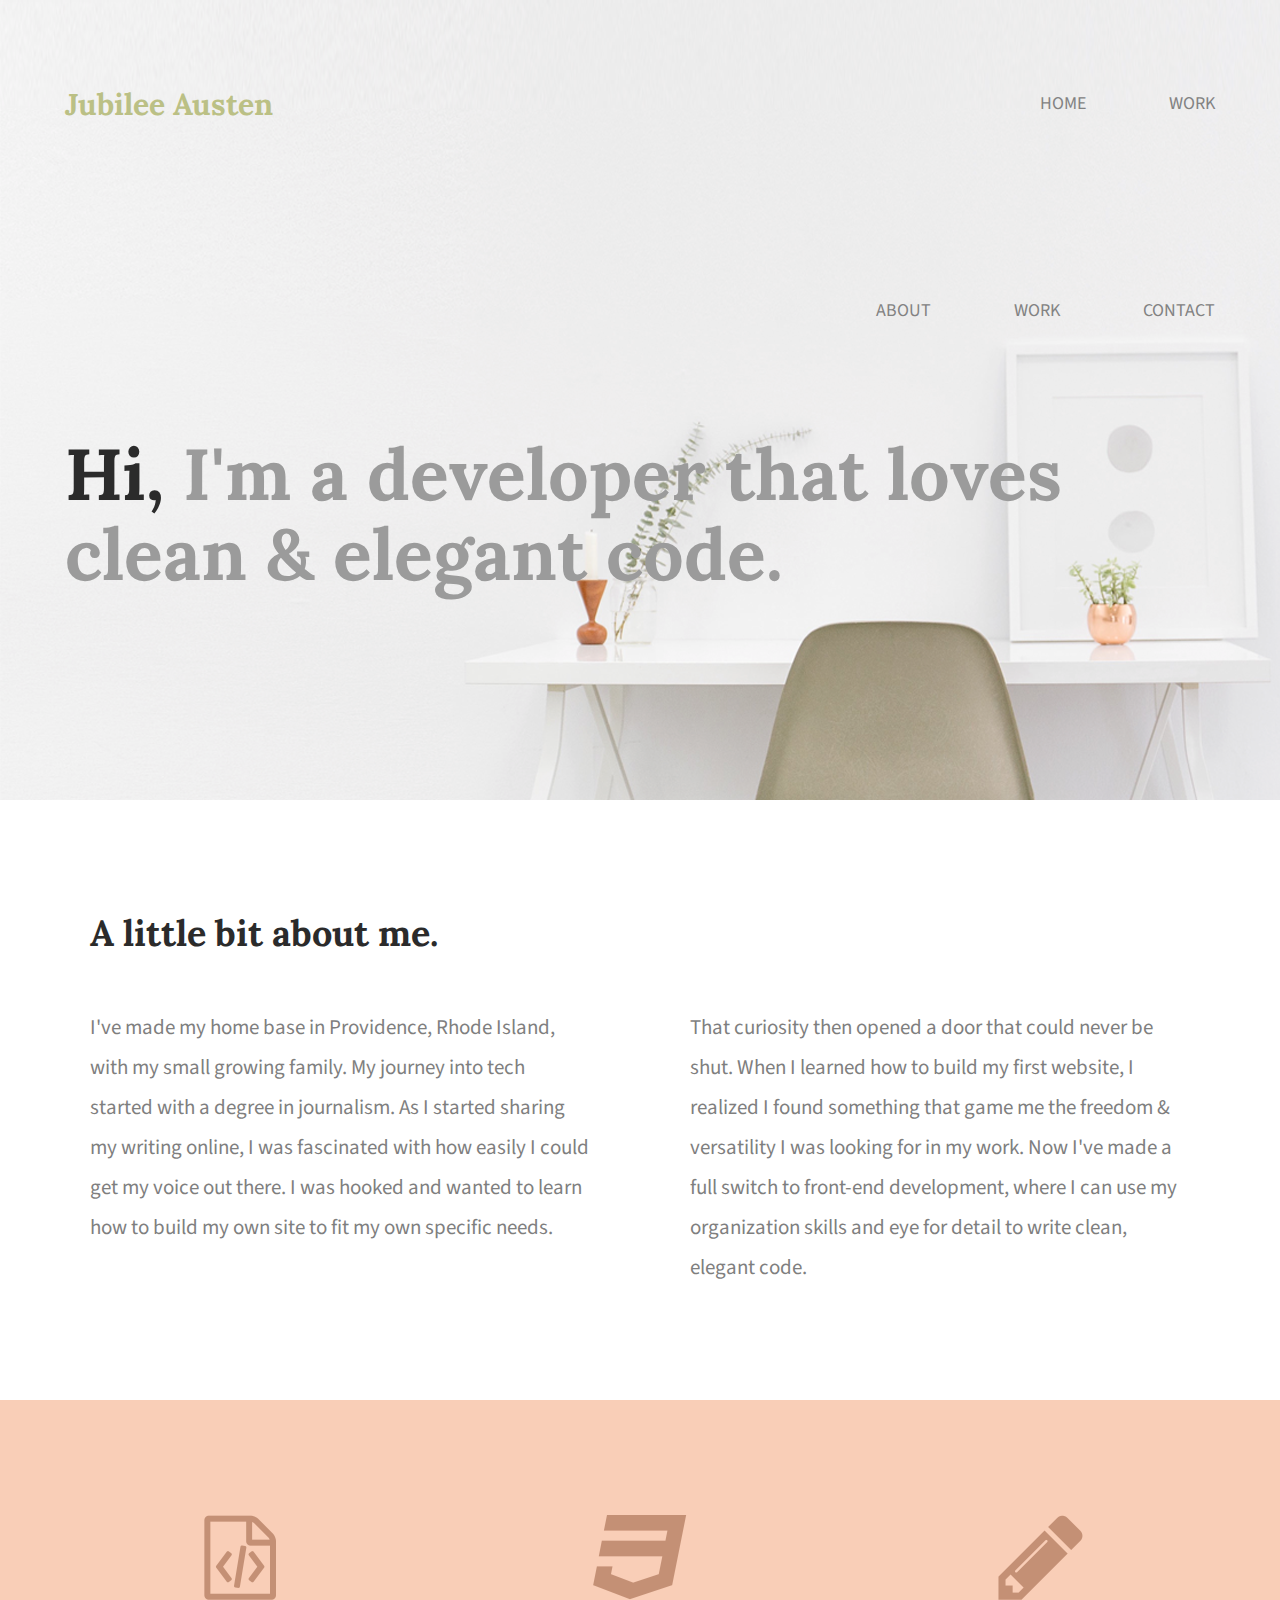
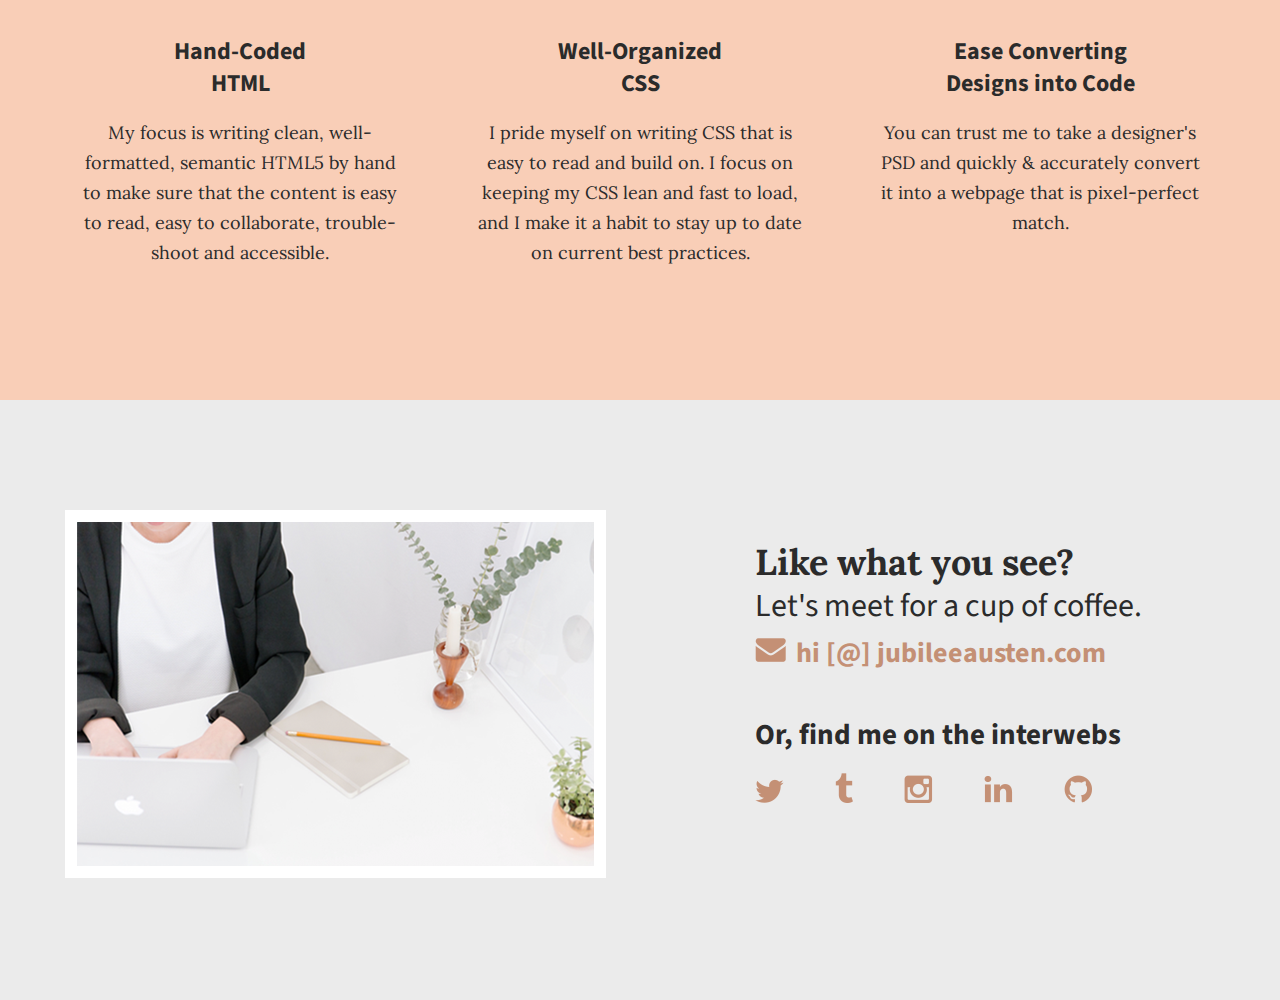
<file: index.html>
<!doctype html>
<html lang="en">
   <head>
      <meta charset="utf-8">
      <title>Jubilee Austen | Portfolio</title>
      <link rel="stylesheet" href="css/normalize.css">
      <link rel="stylesheet" href="css/main.css">
      <link href='https://fonts.googleapis.com/css?family=Source+Sans+Pro:400,700' rel='stylesheet' type='text/css'>
      <link href='https://fonts.googleapis.com/css?family=Lora:400,700&display=swap' rel='stylesheet'>
      <link href='https://fonts.googleapis.com/css?family=Lora:400,700' rel='stylesheet' type='text/css'>
   </head>
   <body>
      <header>
         <div class="full-width">
            <div class="half-width">
               <h1>Jubilee Austen</h1>
            </div>
            <div class="half-width">
               <nav>
                  <ul>
                     <li><a href="index.html">Home</a></li>
                     <li><a href="work/index.html">Work</a></li>
                  </ul>
               </nav>
               <nav>
                  <ul>
                     <li><a href="#about">About</a></li>
                     <li><a href="#work">Work</a></li>
                     <li><a href="#contact">Contact</a></li>
                  </ul>
               </nav>
            </div>
            <h2><span>Hi,</span> I'm a developer that loves clean &amp; elegant code.</h2>
         </div>
      </header>
      <main>
          <section id="about">
             <div class="full-width">
                  <h2>A little bit about me.</h2>
                <div class="half-width">
                   <p>I've made my home base in Providence, Rhode Island, with my small growing family. My journey into tech started with a degree in journalism. As I started sharing my writing online, I was fascinated with how easily I could get my voice out there. I was hooked and wanted to learn how to build my own site to fit my own specific needs.</p>
                </div>
                <div class="half-width">
                   <p>That curiosity then opened a door that could never be shut. When I learned how to build my first website, I realized I found something that game me the freedom &amp; versatility I was looking for in my work. Now I've made a full switch to front-end development, where I can use my organization skills and eye for detail to write clean, elegant code.</p>
                </div>
             </div>
          </section>
          <section id ="work">
             <div class="full-width">
                <div class="third-width">
                   <img src="img/html-icon.png" alt="HTML icon"/>
                   <h3>Hand-Coded HTML</h3>
                   <p>My focus is writing clean, well-formatted, semantic HTML5 by hand to make sure that the content is easy to read, easy to collaborate, trouble-shoot and accessible.</p>
                </div>
                <div class="third-width">
                   <img src="img/css-icon.png" alt="CSS icon"/>
                   <h3>Well-Organized CSS</h3>
                   <p>I pride myself on writing CSS that is easy to read and build on. I focus on keeping my CSS lean and fast to load, and I make it a habit to stay up to date on current best practices.</p>
                </div>
                <div class="third-width">
                   <img src="img/pencilicon.png" alt="Pencil icon"/>
                   <h3>Ease Converting Designs into Code</h3>
                   <p>You can trust me to take a designer's PSD and quickly &amp; accurately convert it into a webpage that is pixel-perfect match.</p>
                </div>
             </div>
          </section>
          <footer id="contact">
             <div class="full-width">
                <div class="half-width">
                   <img src="img/contact-image.png" id="contact-img" alt="Contact image"/>
                </div>
                  <div class="half-width" id="contact-info">
                     <h2>Like what you see?</h2>
                     <h3 id="email-header">Let's meet for a cup of coffee.</h3>
                     <a href="mailto:hi@jubileeausten.com"><img src="img/envelope.png" id="envelope" alt="Envelope icon"/>hi [@] jubileeausten.com</a>
                     <h3 id="socialmedia-header">Or, find me on the interwebs</h3>
                     <ul>
                        <li><a href="https://twitter.com/SarienneElyse"><img src="img/twitter.png" alt="Twitter icon"/></a></li>
                        <li><a href="https://www.tumblr.com/blog/sarienne"><img src="img/tumblr.png" alt="Tumblr icon"/></a></li>
                        <li><a href="https://www.instagram.com/sarienneelyse/?hl=en"><img src="img/instagram.png" alt="Instagram icon"/></a></li>
                        <li><a href="https://www.linkedin.com/in/sarienne-f-15a083186/"><img src="img/linkedin.png" alt="LinkedIn icon"/></a></li>
                        <li><a href="https://github.com/Sarienne"><img src="img/github.png" alt="GitHub icon"/></a></li>
                     </ul>
                </div>
             </div>
          </footer>
      </main>
   </body>
</html>
</file>
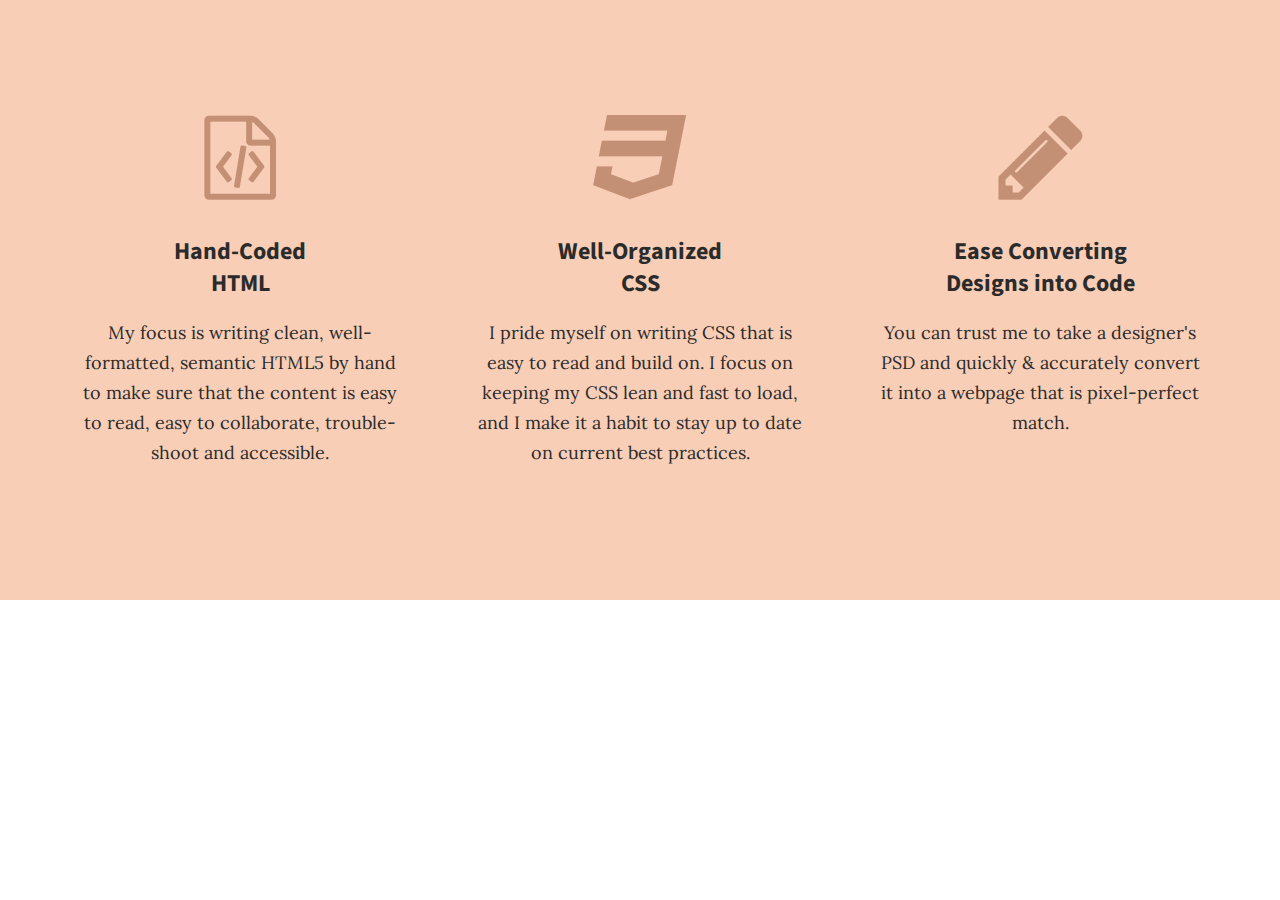
<file: work/index.html>
<!doctype html>
   <head>
      <title>My Work Page</title>
      <link rel="stylesheet" href="../css/normalize.css">
      <link rel="stylesheet" href="../css/main.css">
      <link href='https://fonts.googleapis.com/css?family=Source+Sans+Pro:400,700' rel='stylesheet' type='text/css'>
      <link href='https://fonts.googleapis.com/css?family=Lora:400,700&display=swap' rel='stylesheet'>
      <link href='https://fonts.googleapis.com/css?family=Lora:400,700' rel='stylesheet' type='text/css'>
   </head>
   <body>
      <section id ="work">
            <div class="full-width">
               <div class="third-width">
                  <img src="../img/html-icon.png" alt="HTML icon"/>
                  <h3>Hand-Coded HTML</h3>
                  <p>My focus is writing clean, well-formatted, semantic HTML5 by hand to make sure that the content is easy to read, easy to collaborate, trouble-shoot and accessible.</p>
               </div>
               <div class="third-width">
                  <img src="../img/css-icon.png" alt="CSS icon"/>
                  <h3>Well-Organized CSS</h3>
                  <p>I pride myself on writing CSS that is easy to read and build on. I focus on keeping my CSS lean and fast to load, and I make it a habit to stay up to date on current best practices.</p>
               </div>
               <div class="third-width">
                  <img src="../img/pencilicon.png" alt="Pencil icon"/>
                  <h3>Ease Converting Designs into Code</h3>
                  <p>You can trust me to take a designer's PSD and quickly &amp; accurately convert it into a webpage that is pixel-perfect match.</p>
               </div>
            </div>
         </section>
   </body>
</html>
</file>
<file: css/main.css>
/***** BASE STYLES *****/

body {
    font-family: 'Source Sans Pro', sans-serif;
    color: #2b2b2b;
}
#about, #work, #contact {
    height: 600px;
}

/***** GRID *****/

.full-width {
    width: 1200px;
    margin: 0 auto;
}
.half-width {
    width: 600px;
    float: left;
}
.third-width {
    width: 400px;
    float: left;
}

/***** HEADER CSS *****/

header {
    height: 800px;
    background: url('../img/hero.png');
    background-size: cover;
}
h1 {
    padding: 65px 0 65px 25px;
    font-family: 'Lora', serif;
    font-size: 30px;
    color: #bbc085;
}
nav {
    float: right;
    padding: 75px 25px;
}
nav ul li {
    display: inline-block;
}
nav ul li a {
    text-transform: uppercase;
    text-decoration: none;
    font-size: 18px;
    color: #828282;
    padding-left: 80px;
}
header h2 {
    width: 1000px;
    clear: both;
    font-family: 'Lora', serif;
    font-size: 72px;
    line-height: 80px;
    color: #9b9b9b;
    padding: 20px 0 20px 25px;
}
header h2 span {
    color: #2b2b2b;
}

/***** ABOUT CSS *****/

#about .full-width {
    padding: 80px 0;
}
#about h2 {
    font-family: 'Lora', serif;
    font-size: 36px;
    padding-left: 50px;
}
#about p {
    font-size: 21px;
    color: #7f7f7f;
    line-height: 40px;
    padding-left: 50px;
    padding-right: 50px;
}

/***** WORK CSS *****/

#work {
    background: #f9ceb7;
    text-align: center;
}
#work .full-width {
    padding: 115px 0;
}
#work img {
    padding-bottom: 30px;
}
#work h3 {
    font-size: 24px;
    line-height: 32px;
    width: 190px;
    margin: 0 auto;
}
#work p {
    font-family: 'Lora', serif;
    font-size: 18px;
    line-height: 30px;
    padding: 0 35px;
}

/***** CONTACT CSS *****/

#contact {
    background: #ebebeb;
}
#contact .full-width {
    padding: 110px 0;
}
#contact img#contact-img {
    margin-left: 25px;
    border: 12px solid #ffffff;
}
#contact h2, #contact #email-header, #contact #socialmedia-header, #contact ul {
    padding-left: 115px;
}
#contact #envelope {
    padding: 0 10px 0 115px;
}
#contact h2 {
    font-family: 'Lora', serif;
    font-size: 36px;
    line-height: 44px;
}
#contact #email-header {
    font-size: 32px;
    font-weight: 400;
    line-height: 44px;
    margin: -30px 0 5px 0;
}
#contact #socialmedia-header {
    font-weight: bold;
    font-size: 29px;
    line-height: 44px;
    margin: 40px 0 0 0;
}
#contact a {
    text-decoration: none;
    color: #c49075;
    font-weight: bold;
    font-size: 28px;
}
#contact ul {
    list-style: none;
}
#contact ul li {
    display: inline-block;
}
#contact ul img {
    font-size: 32px;
    padding-right: 48px;
}
</file>
